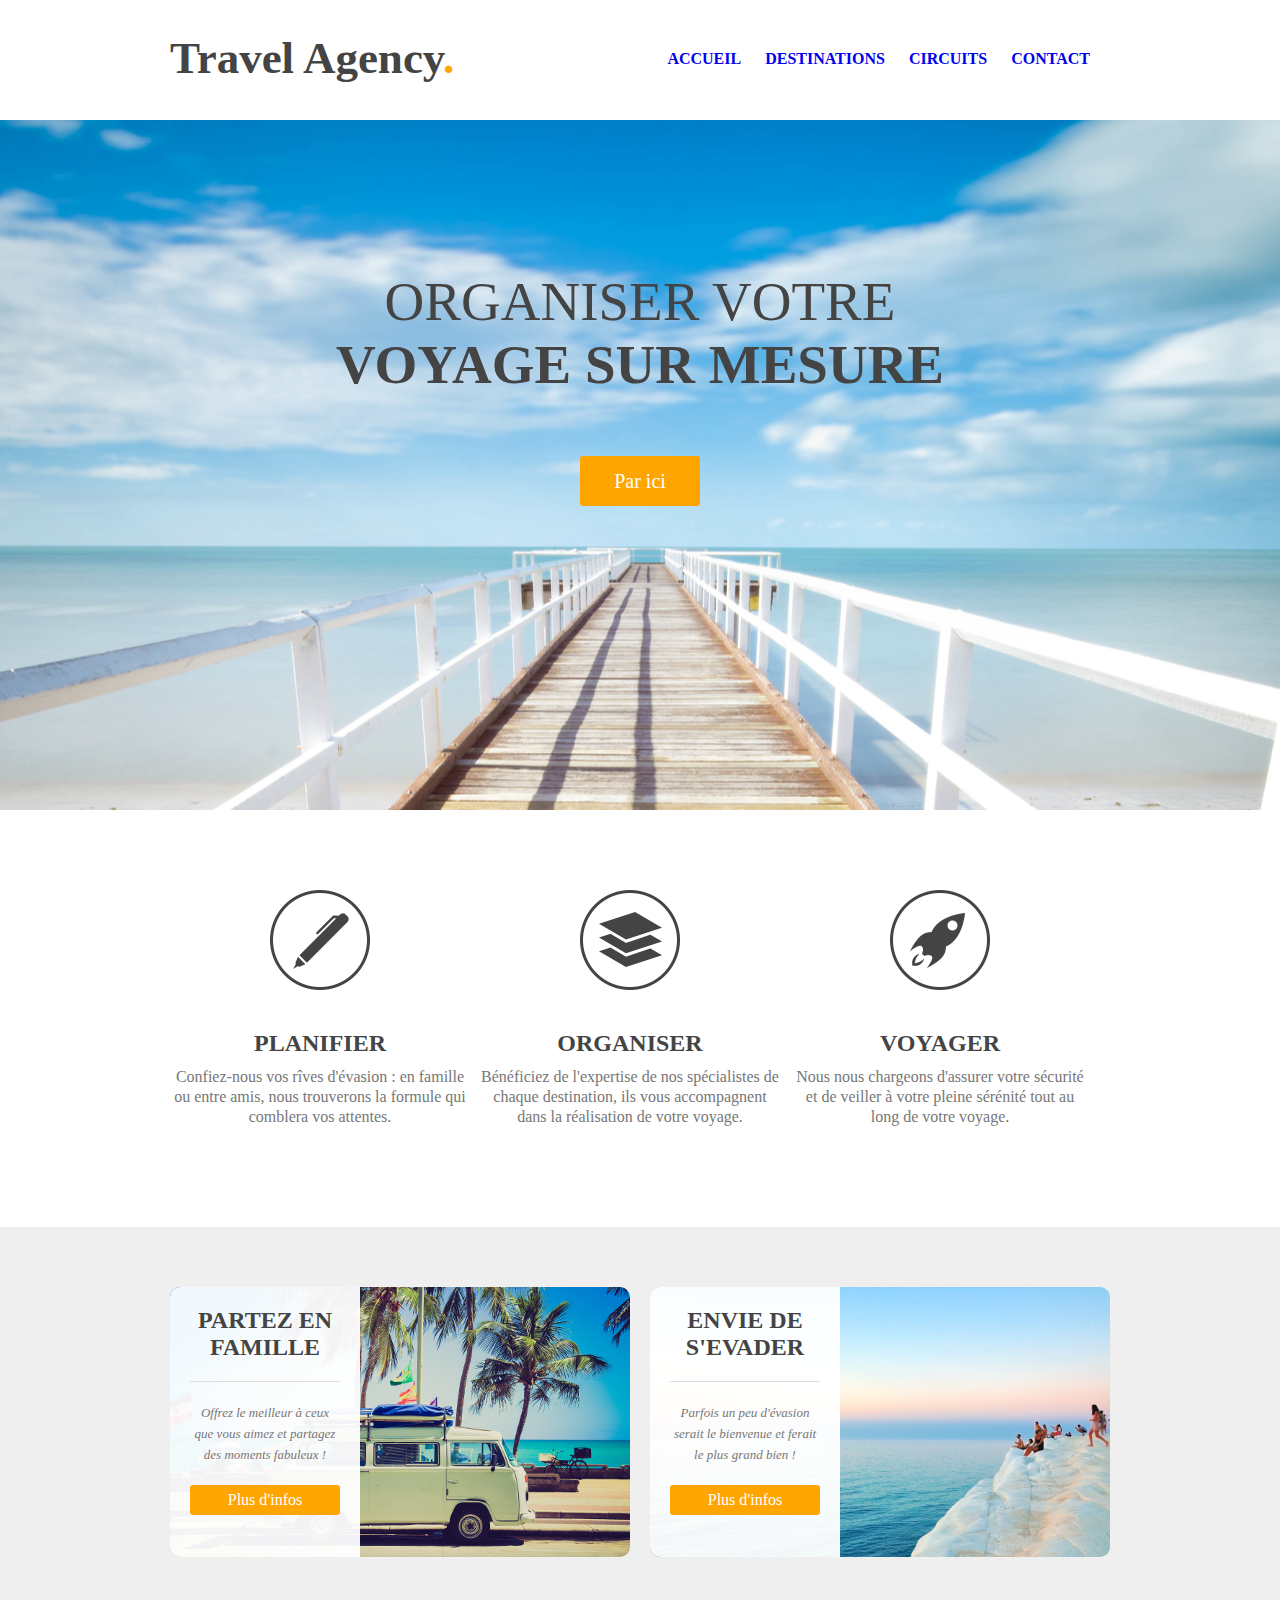
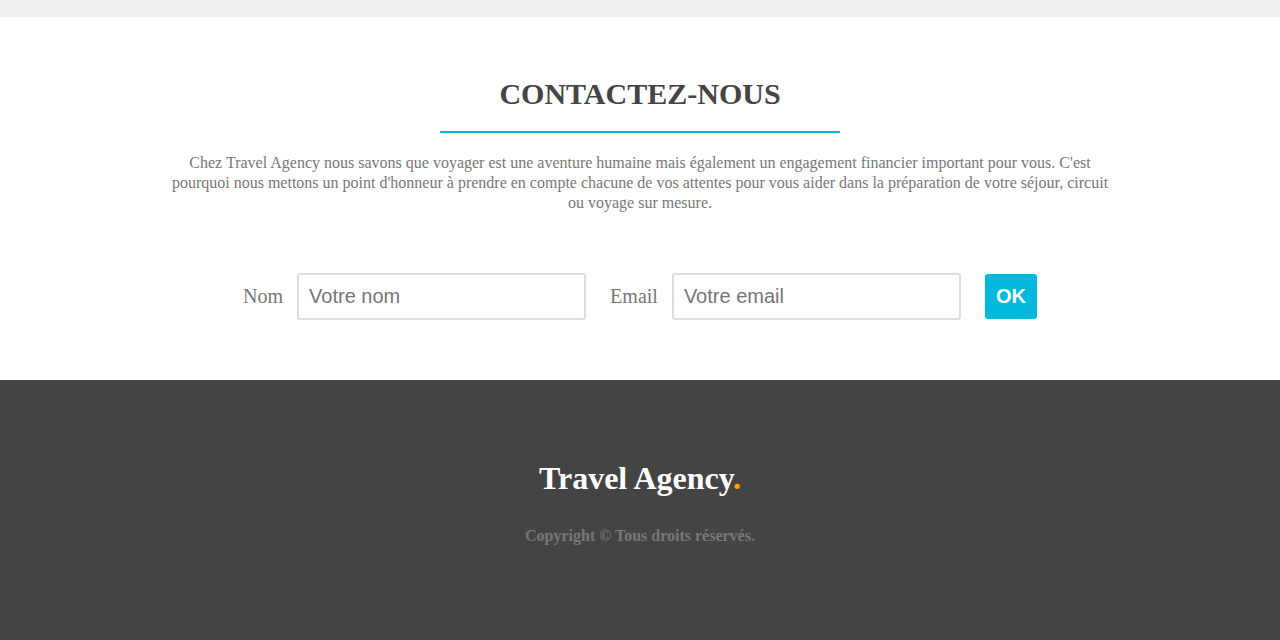
<file: Front_end_page/index.html>
<!DOCTYPE html>
<html>
    <head>
        <meta charset="utf-8" />
        <title>Travel agency</title>
        <link rel="stylesheet" href="styles.css">
    </head>
    
    
    <body>
        <header>
            <div class="container">
                <h1 id="logo">Travel Agency<span id="point">.</span></h1>
                <nav>
                    <ul>
                        <li><a href="#main" target="_blank">ACCUEIL</a></li>
                        <li><a href="#steps"  target="_blank">DESTINATIONS</a></li>
                        <li><a href="#possibilities"  target="_blank">CIRCUITS</a></li>
                        <li><a href="#contact" target="_blank">CONTACT</a></li>
                    </ul>
                </nav>
            </div>
        </header>

        <section id ="main">
            <div class="container">
                <h2>Organiser votre <br><strong>voyage sur mesure</strong></h2>
                <a href="#" class="button1">Par ici</a>
            </div>
        </section>

        <section id="steps">
            <div class="container">
                <ul>
                    <li id="step-1">
                        <h4>Planifier</h4>
                        <p>Confiez-nous vos rîves d'évasion : en famille ou entre amis, nous trouverons la formule qui comblera vos attentes.</p>
                    </li>
                    <li id="step-2">
                        <h4>Organiser</h4>
                        <p>Bénéficiez de l'expertise de nos spécialistes de chaque destination, ils vous accompagnent dans la réalisation de votre voyage.</p>
                    </li>
                    <li id="step-3">
                        <h4>Voyager</h4>
                        <p>Nous nous chargeons d'assurer votre sécurité et de veiller à votre pleine sérénité tout au long de votre voyage.</p>
                    </li>
                    <div class="clear"></div>
                </ul>
            </div>
        </section>

        <section id ="possibilities">
            <div class="container">
                <article style="background: url(pictures/article-image-1.jpg) no-repeat;">
                    <div class="overlay">
                        <h4>Partez en<br> famille</h4>
                        <p><small>Offrez le meilleur à ceux que vous aimez et partagez des moments fabuleux !</small></p>
                        <a href="#" class="button2">Plus d'infos</a>
                    </div>
                    
                </article>
               
                <article style="background: url(pictures/article-image-2.jpg) no-repeat;">
                    <div class="overlay">
                        <h4>Envie de<br> s'evader</h4>
                        <p><small>Parfois un peu d'évasion serait le bienvenue et ferait le plus grand bien !</small></p>
                        <a href="#" class="button2">Plus d'infos</a>
                    </div>
                    
                </article>
                <div class="clear"></div>
            </div>
        </section>
        <section id="contact">
            <div class="container">
                <h3>Contactez-nous</h3>
                <p>Chez Travel Agency nous savons que voyager est une aventure humaine mais également un engagement financier important pour vous.
                C'est pourquoi nous mettons un point d'honneur à prendre en compte chacune de vos attentes pour vous aider dans la préparation de votre séjour, circuit ou voyage sur mesure.</p>
            </div>
            <form>
                <label for="name">Nom</label>
                <input type="text" name="name" id="name" placeholder="Votre nom">
                <label for="email">Email</label>
                <input type="text" name="email" id="email" placeholder="Votre email">
                <input type="submit" value="OK" class="button3">
            </form>
        </section>

        <footer>
            <div class="container">
                <h1 >Travel Agency<span id="point">.</span></h1>
                <div class="Copyright">Copyright © Tous droits réservés.</div>
            </div>
        </footer>
    </body>
</html>
</file>
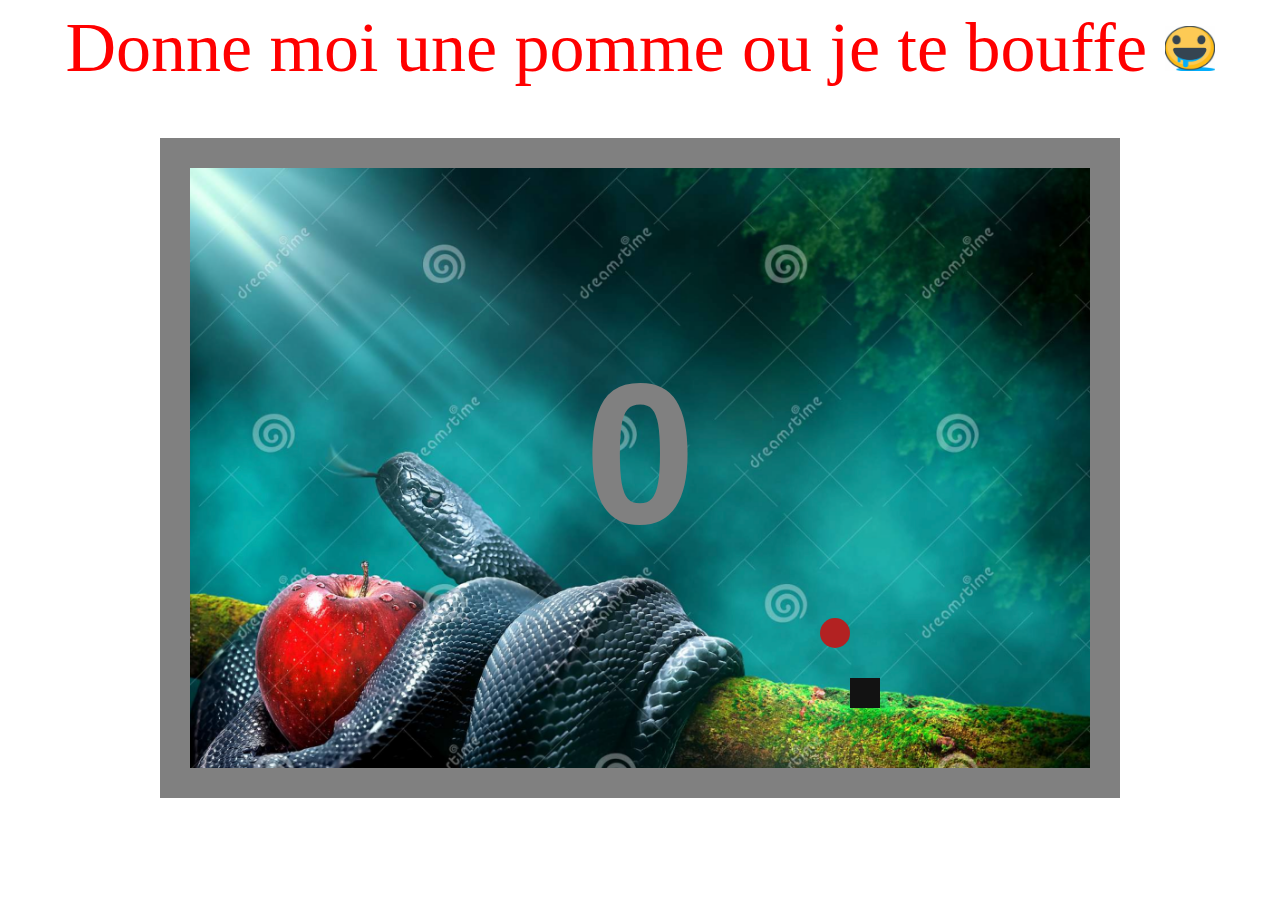
<file: Game_snake/index.html>
<!DOCTYPE html>
<html>
  <head>
    <meta charset="utf-8">
    <title>Game Snake</title>
  </head>
  <body>
    <div id="message" style="color: red; font-size: 70px; text-align: center;">Donne moi une pomme ou je te bouffe <img src="emoji_faim.png" style="width: 50px; height: 45px;"></div>
    <script src="script.js"></script>
  </body>
</file>
<file: Front_end_page/styles.css>
/* General */
*
{
    margin: 0;
    padding: 0;
}
body
{
    font-weight: Arial, sans-serif;
}
.container
{
    width: 940px;
    margin: 0 auto;
    padding: 0 10px;
}

ul
{
    list-style: none;
}

a
{
    text-decoration: none;
}

h4
{
    font-size: 24px;
    font-weight: bold;
    color: #444;
}
p
{
    line-height: 20px;
    color :#777;
}
.clear
{
    clear: both;
}
small
{
    font-size: 13px;
    font-style: italic;
}
h3
{
    font-size: 30px;
    font-weight: bold;
    color: #444;
}
/* Header */
#point
{
    color: orange;
}
header
{
    height: 120px;
}

header a:visited
{
    color: #080808;
}

header a:hover
{
    color: orange;
}

header h1
{
    font-family: 'Crete Round', serif;
    font-size: 45px;
    color: #444;
    float: left;
    margin-top: 32px;
}

header nav
{
    float: right;
    margin-top: 50px;
    color: #444;
}

header nav ul li
{
    display: inline-block;
}

header nav ul li a
{
    font-weight: bold;
    margin-right: 20px;
}

/* Main */
#main
{
    background: url('pictures/main.jpg') center;
    height: 690px;
}

#main h2
{
    font-family: 'Crete Round', serif;
    font-size: 55px;
    color: #444;
    font-weight: normal;
    text-transform: uppercase;
    text-align: center;
    padding: 150px 0px 40px 0px;
    margin-bottom: 20px;
}

.button1
{
    display: block;
    width: 120px;
    height: 50px;
    background-color: orange;
    color: #fff;
    margin: 0 auto;
    font-size: 20px;
    text-align: center;
    line-height: 50px;
    border-radius: 3px;
}

.button1:hover
{
    background: #02b8dd;
}

#main a:visited
{
    color: #fff;
}

#main a:hover
{
    color: black;
}


/* steps */
#steps ul
{
    margin: 80px 0px;
}

#steps ul li
{
    width: 300px;
    float: left;
    margin-right: 10px;
    padding-top: 140px;
    text-align: center;
}
#steps h4
{
    text-transform: uppercase;
    margin-bottom: 10px;
}

#step-1
{
    background: url('pictures/steps-icon-1.png') no-repeat top center;
}

#step-2
{
    background: url('pictures/steps-icon-2.png') no-repeat top center;
}
#step-3
{
    background: url('pictures/steps-icon-3.png') no-repeat top center;
    
}
#steps p
{
    margin-bottom: 20px;
}


/* Possibilities */
#possibilities
{
    background-color: #efefef;
    padding: 60px 0px;
}

#possibilities article
{
    width: 460px;
    height: 270px;
    float: left;
    border-radius: 10px;
}

#possibilities article:first-child
{
    margin-right: 20px;
}

.overlay
{
    background: rgba(255,255,255,0.95);
    height: 100%;
    width: 190px;
    padding: 20px;
    border-radius: 10px 0 0 10px;
    box-sizing: border-box;
}

article h4
{
    border-bottom: 1px solid #ddd;
    padding-bottom: 20px;
    text-transform: uppercase;
    margin-bottom: 20px;
    text-align: center;
}

#possibilities p
{
    text-align: center;
    margin-bottom: 20px;
}

.button2
{
    display: block;
    background-color: orange;
    color: #fff;
    padding: 6px 20px;
    text-align: center;
    border-radius: 3px;
}

.button2:hover
{
    background: #02b8dd;
}

/* Contactez-nous */
#contact
{
    padding: 60px 0px;
    text-align: center;
}

#contact h3
{
    width: 400px;
    text-transform: uppercase;
    margin: 0 auto 20px auto;
    border-bottom: 2px solid #02b8dd;
    padding-bottom: 20px;
}

form
{
    margin-top: 60px;
}

label
{
    font-weight: 10px;
    color: #777;
    margin-right: 10px;
    font-size: 20px;
}

input[type="text"]
{
    padding: 10px;
    font-size: 20px;
    margin-right: 20px;
    border: 2px solid #ddd;
    border-radius: 3px;
}
.button3
{
    color:#fff;
    font-size: 20px;
    font-weight: bold;
    background-color: #02b8dd;
    padding: 11px;
    border-style: none;
    border-radius: 3px;
}

.button3:hover
{
    background-color: #444;
}

/* Footer */
footer
{
    height: 260px;
    background-color: #444;
    text-align: center;
}

footer h1
{
    color:#fff;
    padding-top: 80px;
}

.Copyright
{
    text-align: center;
    font-weight: bold;
    padding-top: 30px;
    color: #777;
}
</file>
